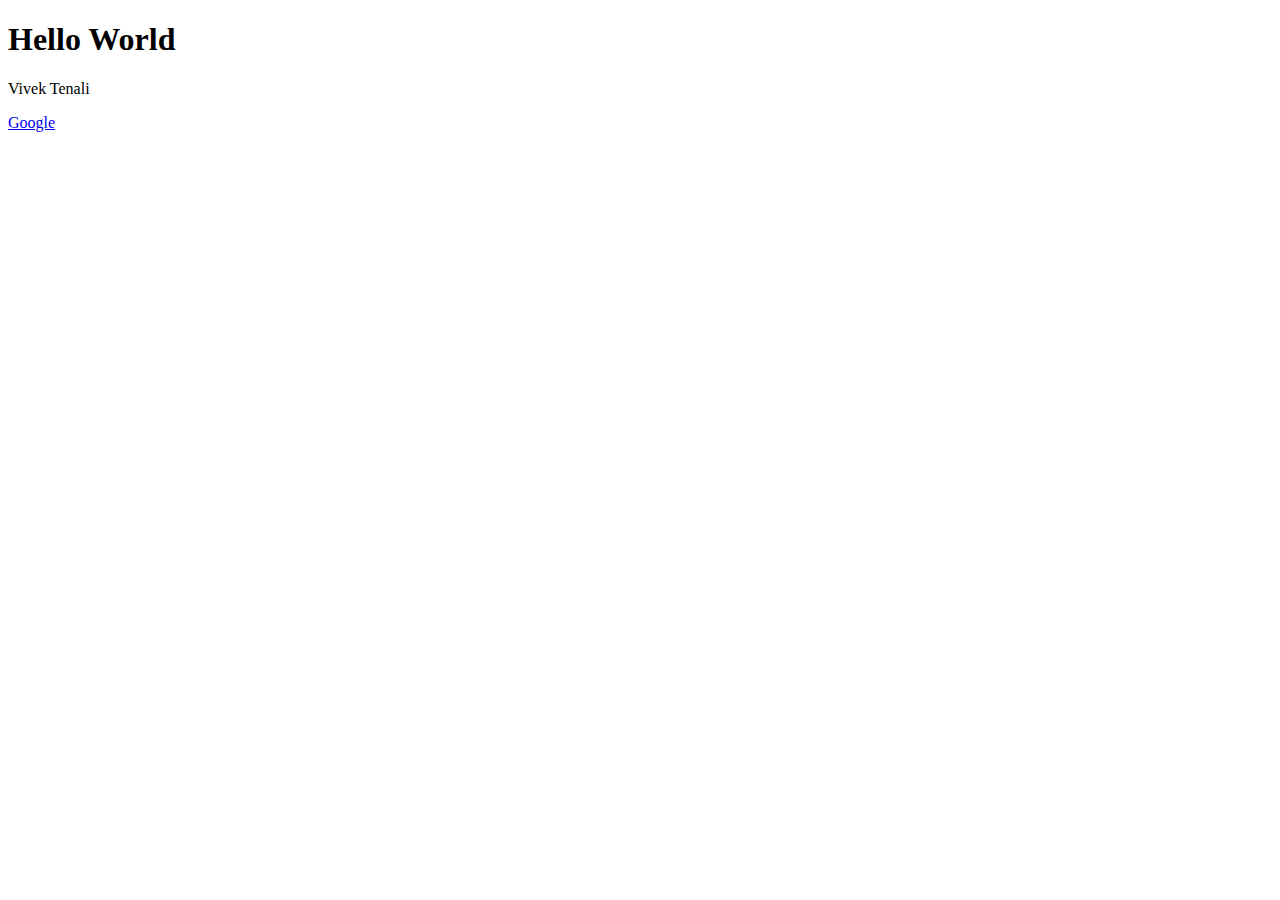
<file: 01Hello/index.html>
<!DOCTYPE html>
<html lang="en">
<head>
    <meta charset="UTF-8">
    <meta http-equiv="X-UA-Compatible" content="IE=edge">
    <meta name="viewport" content="width=device-width, initial-scale=1.0">
    <title>Document</title>
</head>
<body>
    <h1>Hello World</h1>
    <p>Vivek Tenali</p>
    <a href="https://www.google.com/" target='_blank'>Google</a>
</body>
</html>
</file>
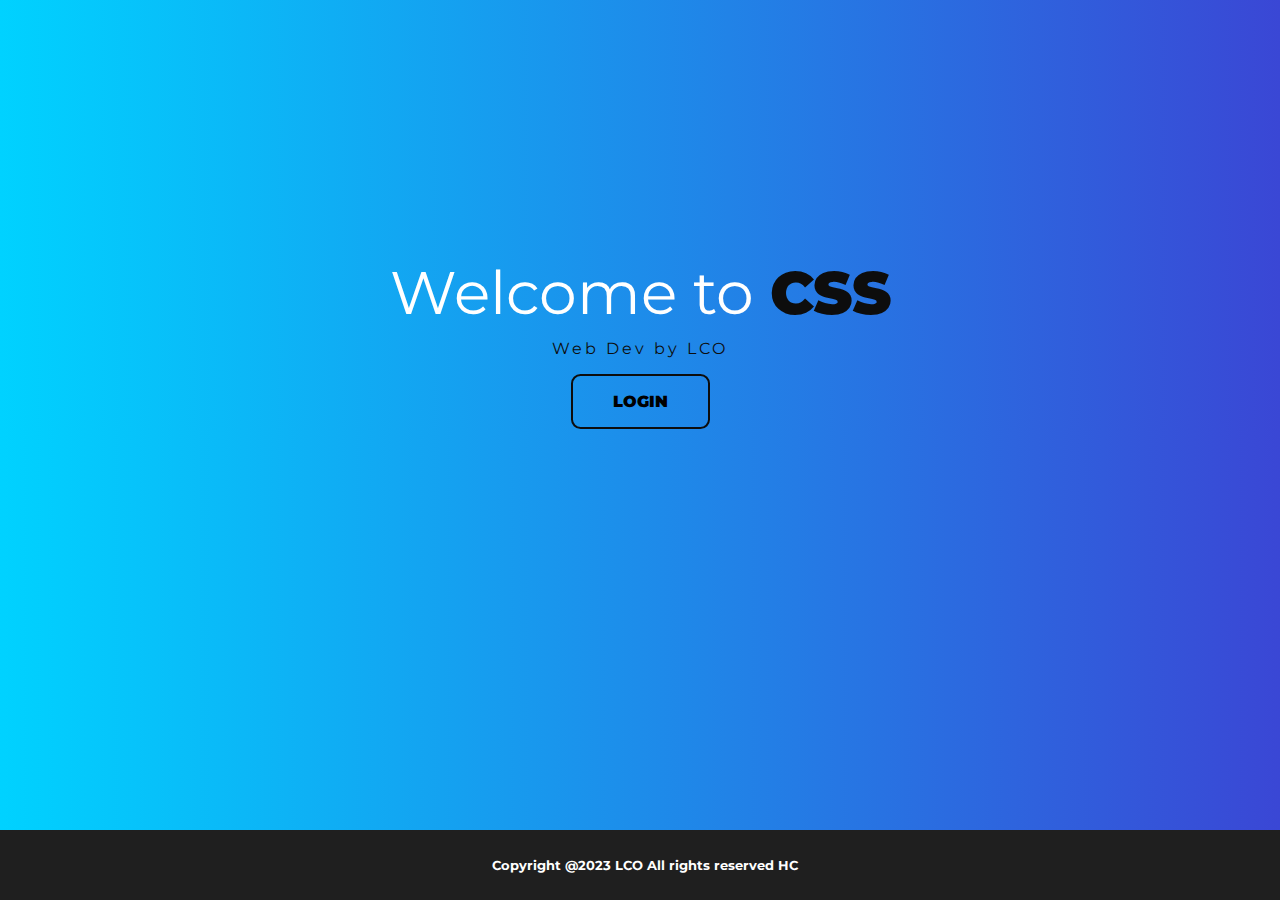
<file: 04LandingpageMediaQ/index.html>
<!DOCTYPE html>
<html lang="en">
   <head>
      <meta charset="UTF-8">
      <meta http-equiv="X-UA-Compatible" content="IE=edge">
      <meta name="viewport" content="width=device-width, initial-scale=1.0">
      <title>Landing Page</title>
      <link rel="stylesheet" href="./CSS/style.css">
   </head>
   <body>
      <div class="text-container">
         <h1>Welcome to <span>CSS</span></h1>
         <p>Web Dev by LCO</p>
      </div>
      <button class="btn lco">Login</button>
      <footer>
         <h5>Copyright @2023 LCO All rights reserved HC</h5>
      </footer>
   </body>
</html>
</file>
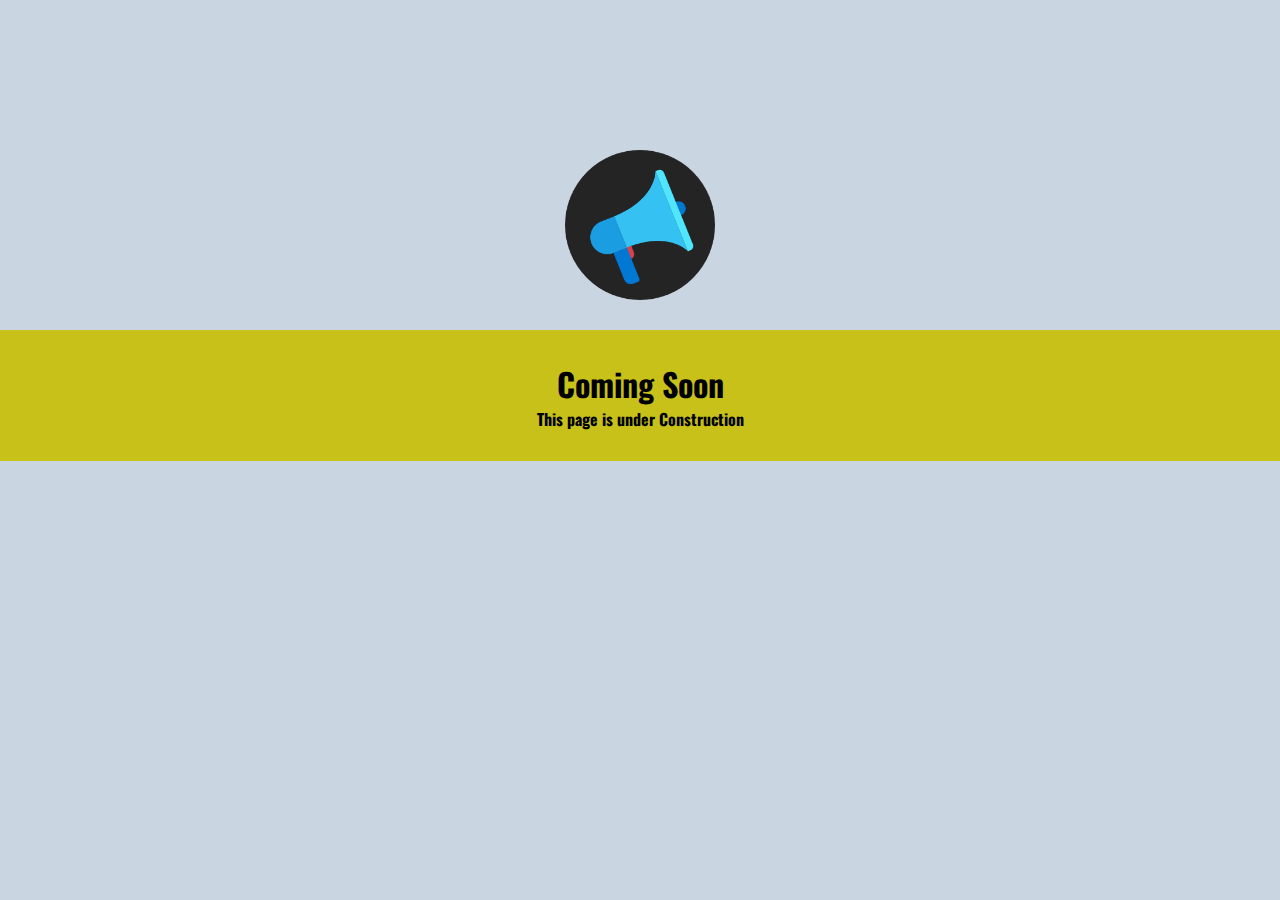
<file: 05Comingsoon/index.html>
<!DOCTYPE html>
<html lang="en">
   <head>
      <meta charset="UTF-8">
      <meta http-equiv="X-UA-Compatible" content="IE=edge">
      <meta name="viewport" content="width=device-width, initial-scale=1.0">
      <title>Coming Soon</title>
      <link rel="stylesheet" href="./css/style.css">
   </head>
   <body>
      <img src="./images/icon.png" alt="icon">
      <div class="text-container">
         <h1>Coming Soon</h1>
         <p>This page is under Construction</p>
      </div>
   </body>
</html>
</file>
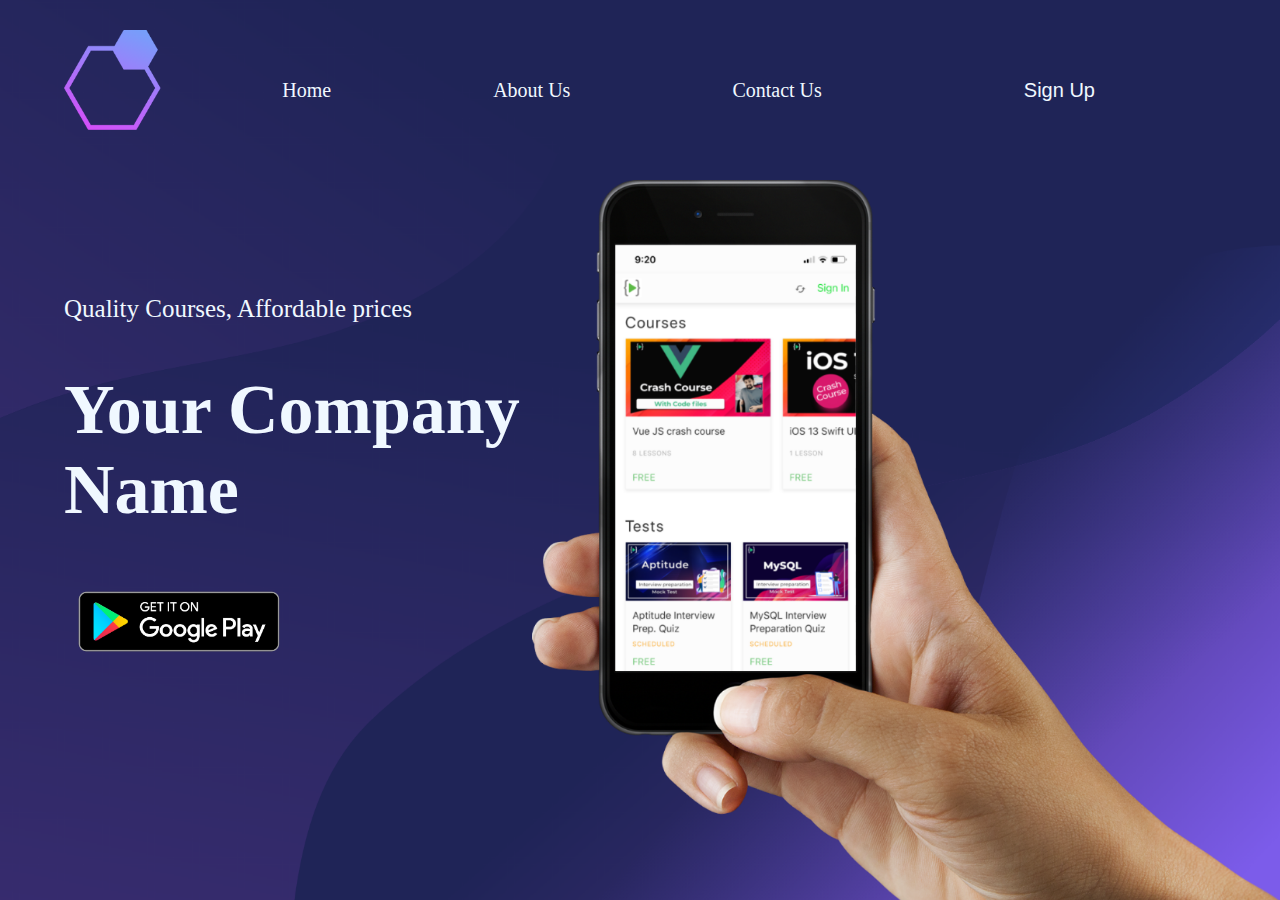
<file: 06Applanding/index.html>
<!DOCTYPE html>
<html lang="en">
   <head>
      <meta charset="UTF-8">
      <meta http-equiv="X-UA-Compatible" content="IE=edge">
      <meta name="viewport" content="width=device-width, initial-scale=1.0">
      <title>App landing page</title>
      <link rel="stylesheet" href="https://cdnjs.cloudflare.com/ajax/libs/font-awesome/6.2.1/css/all.min.css" integrity="sha512-MV7K8+y+gLIBoVD59lQIYicR65iaqukzvf/nwasF0nqhPay5w/9lJmVM2hMDcnK1OnMGCdVK+iQrJ7lzPJQd1w==" crossorigin="anonymous" referrerpolicy="no-referrer" />
      <link rel="stylesheet" href="./css/style.css">
   </head>
   <body>
      <nav>
         <div class="brand-img">
            <div >
               <img src="./imgs/logo.png" alt="" class="brand-logo">
            </div>
         </div>
         <ul class="nav-items">
            <li class="nav-item"><a href="#" class="nav-link">Home</a></li>
            <li class="nav-item"><a href="#" class="nav-link">About Us</a></li>
            <li class="nav-item"><a href="#" class="nav-link">Contact Us</a></li>
            <li class="nav-item">
               <button class="nav-link nav-button">Sign Up</button>
            </li>
         </ul>
         <div class="nav-menu-icon">
            <i class="fa-solid fa-bars"></i>
         </div>
      </nav>
      <main class="container">
         <div class="col col-1">
            <p>Quality Courses, Affordable prices</p>
            <h1>Your Company Name</h1>
            <img src="./imgs/google-play-badge.png" alt="" class="google-play-logo">
         </div>
         <div class="col col-2">
            <img src="./imgs/phone-image.png" alt="" class="phone-img">
         </div>
      </main>
   </body>
</html>
</file>
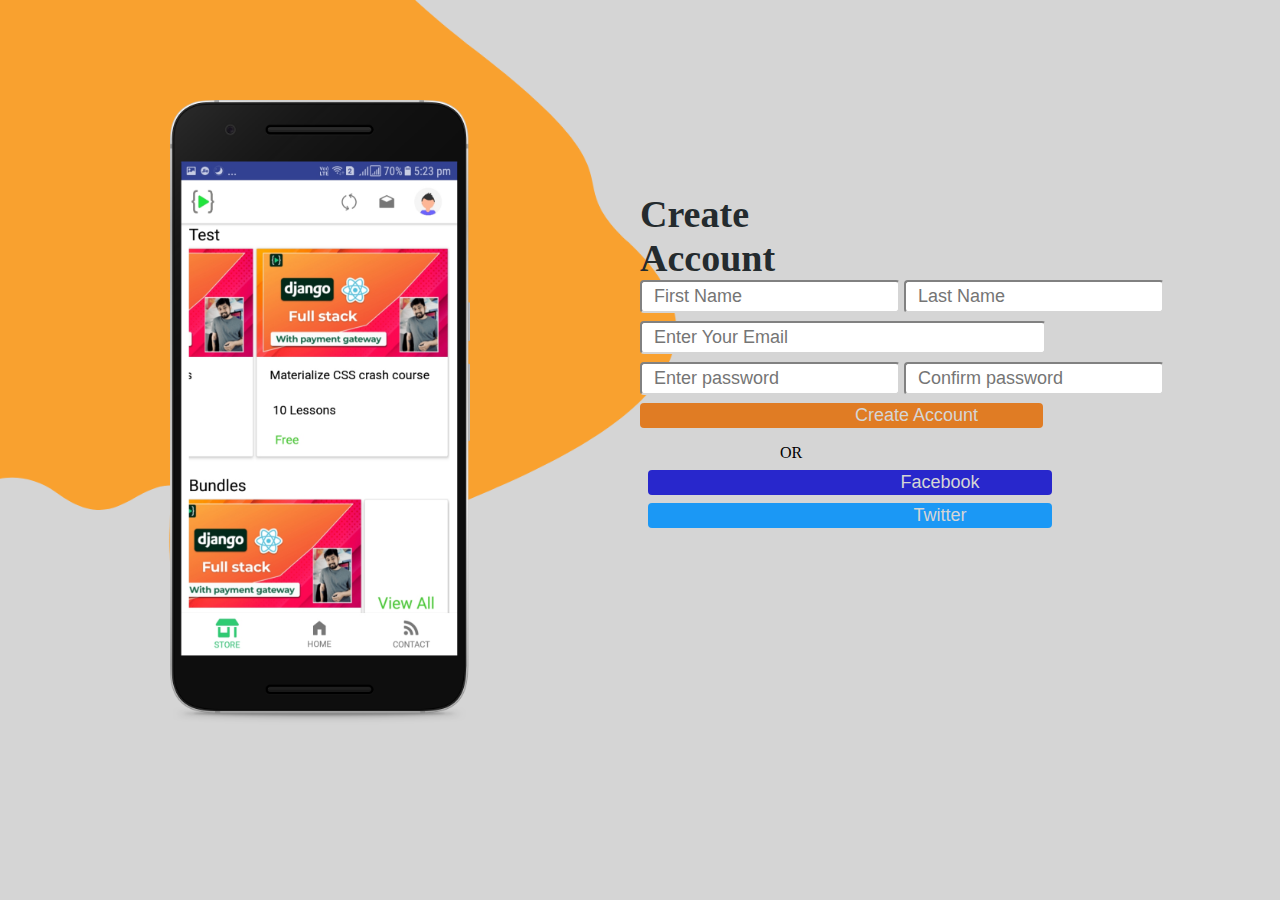
<file: 07Registration/index.html>
<!DOCTYPE html>
<html lang="en">
<head>
    <meta charset="UTF-8">
    <meta http-equiv="X-UA-Compatible" content="IE=edge">
    <meta name="viewport" content="width=device-width, initial-scale=1.0">
    <title>Registration | LCO</title>
    <link rel="stylesheet" href="./css/style.css">
</head>
<body>
    <main>
       <section class="flex">
        <img src="./imgs/yellow-blob.png" class="yellow-img" alt="" >
        <img src="./imgs/mobile.png" class="mobile-img" alt="" width="20%">
       </section>

       <section class="flex form-section">
        <h1>Create Account</h1>

        <form action="#" class="form" method="post">
          <div>
            <input type="text" placeholder="First Name" class="Form-input">
            <input type="text" placeholder="Last Name" class="Form-input">
          </div>
          <input type="email" placeholder="Enter Your Email" class="Form-input email-input">
          <div>
            <input type="password" placeholder="Enter password" class="Form-input">
            <input type="text" placeholder="Confirm password" class="Form-input">
          </div>
          <button class="btn btn-account">Create Account</button>
        </form>
        
        <div>
            <div class="divider">OR</div>
        </div>
        <button class="btn btn-facebook">Facebook</button>
        <button class="btn btn-Twitter  ">Twitter</button>
       </section>
    </main>
</body>
</html>
</file>
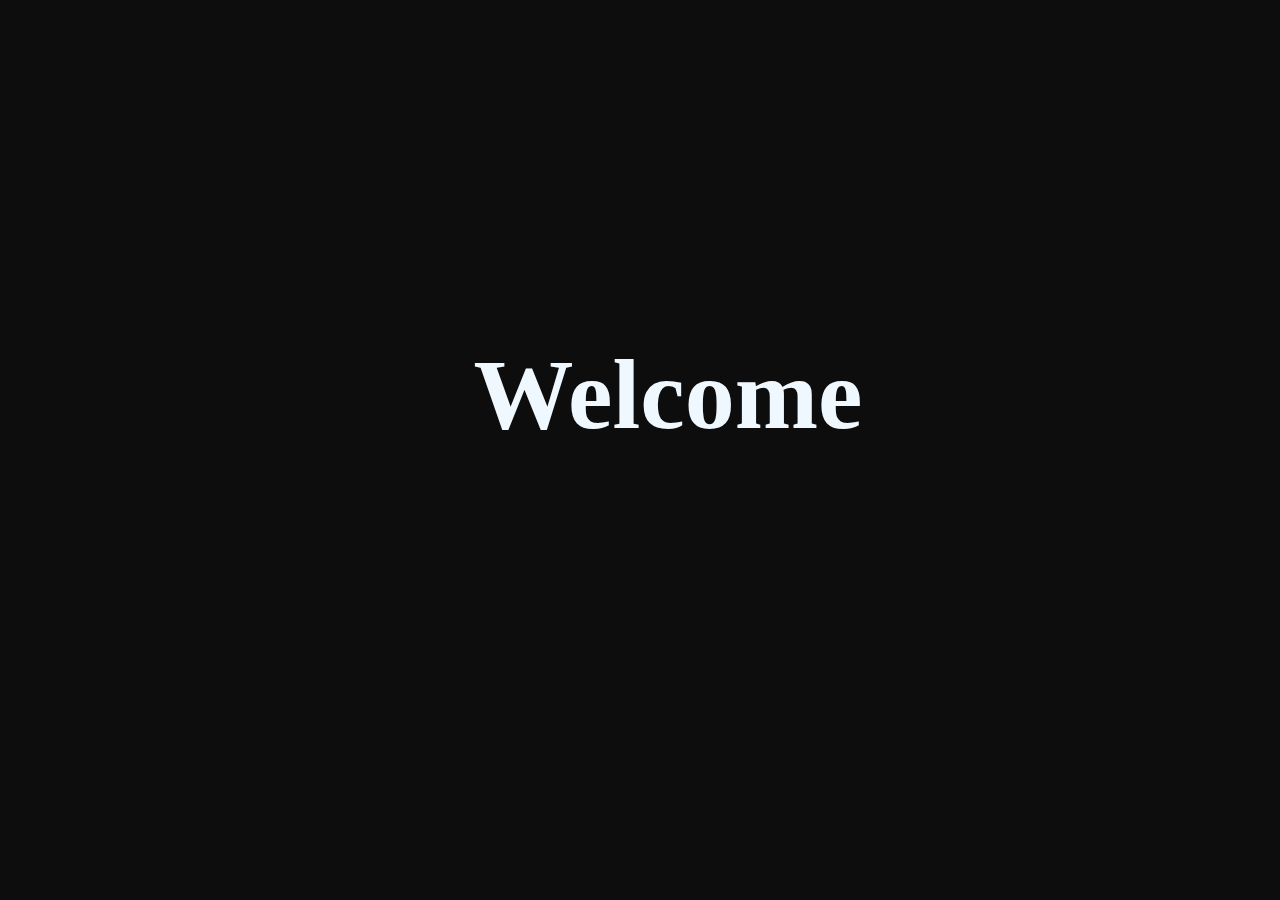
<file: 08Animation/index.html>
<html lang="en">
<head>
    <meta charset="UTF-8">
    <meta http-equiv="X-UA-Compatible" content="IE=edge">
    <meta name="viewport" content="width=device-width, initial-scale=1.0">
    <title>Animation</title>
    <link
    rel="stylesheet"
    href="https://cdnjs.cloudflare.com/ajax/libs/animate.css/4.1.1/animate.min.css"
  />
    <link rel="stylesheet" href="style.css">
</head>
<body>
    <div class="container">
        <h1 class="animate__animated animate__bounce">Welcome</h1>
    </div>
</body>
</html>
</file>
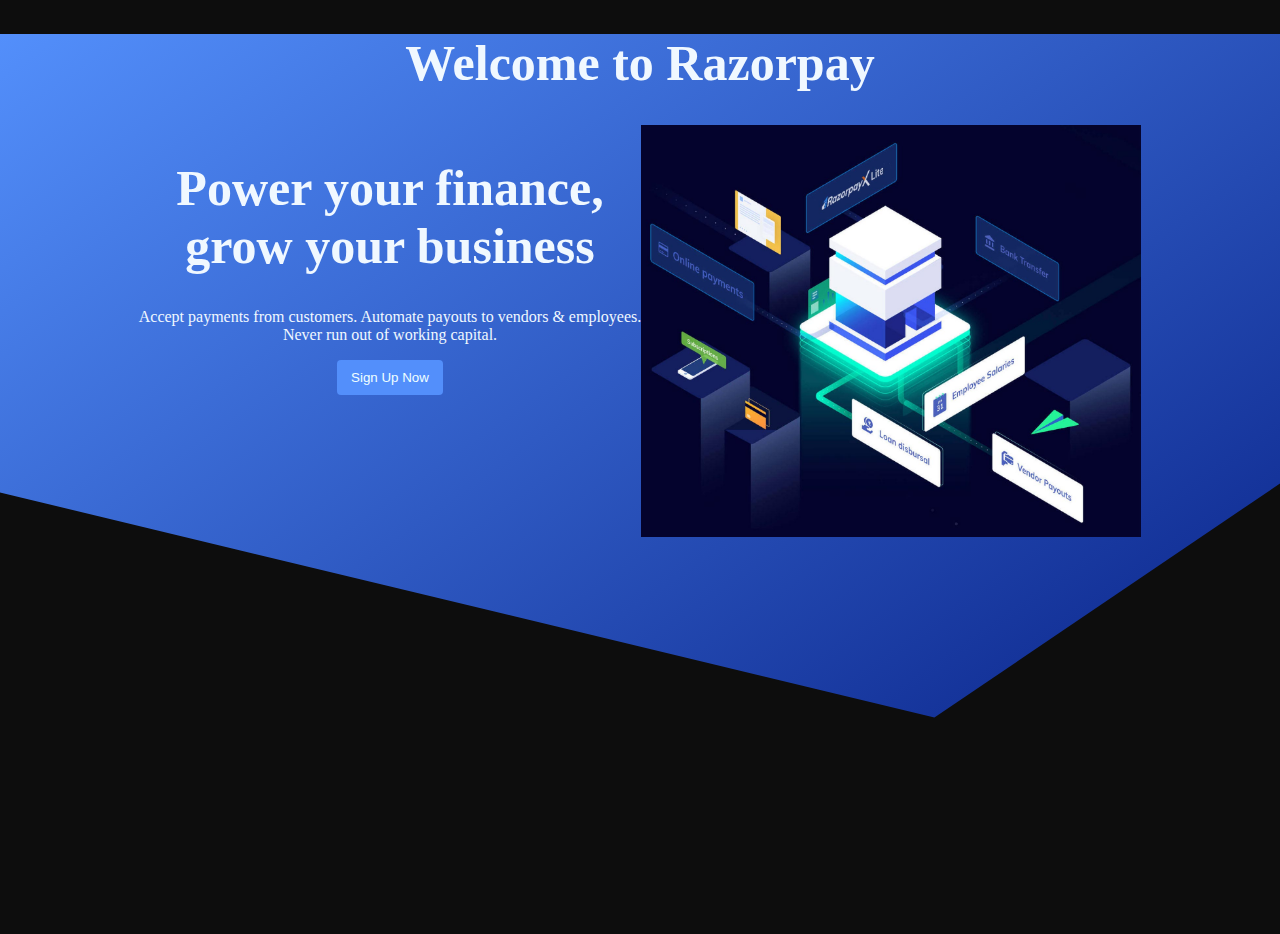
<file: 09Razorpay/index.html>
<!DOCTYPE html>
<html lang="en">
   <head>
      <meta charset="UTF-8">
      <meta http-equiv="X-UA-Compatible" content="IE=edge">
      <meta name="viewport" content="width=device-width, initial-scale=1.0">
      <link rel="stylesheet" href="style.css">
      <title>Razorpay</title>
   </head>
   <body>
      <div class="main">
         <h1>Welcome to Razorpay</h1>
         <div class="container">
            <div class="left">
               <h1>Power your finance, <br> grow your business</h1>
               <p>Accept payments from customers. Automate payouts to vendors & employees. <br> Never run out of working capital.</p>
               <button>Sign Up Now</button>
            </div>
            <div class="right">
               <img src="./illustration-desktop.4a9233fc.jpg" width="500px" alt="">
            </div>
         </div>
      </div>
   </body>
</html>
</file>
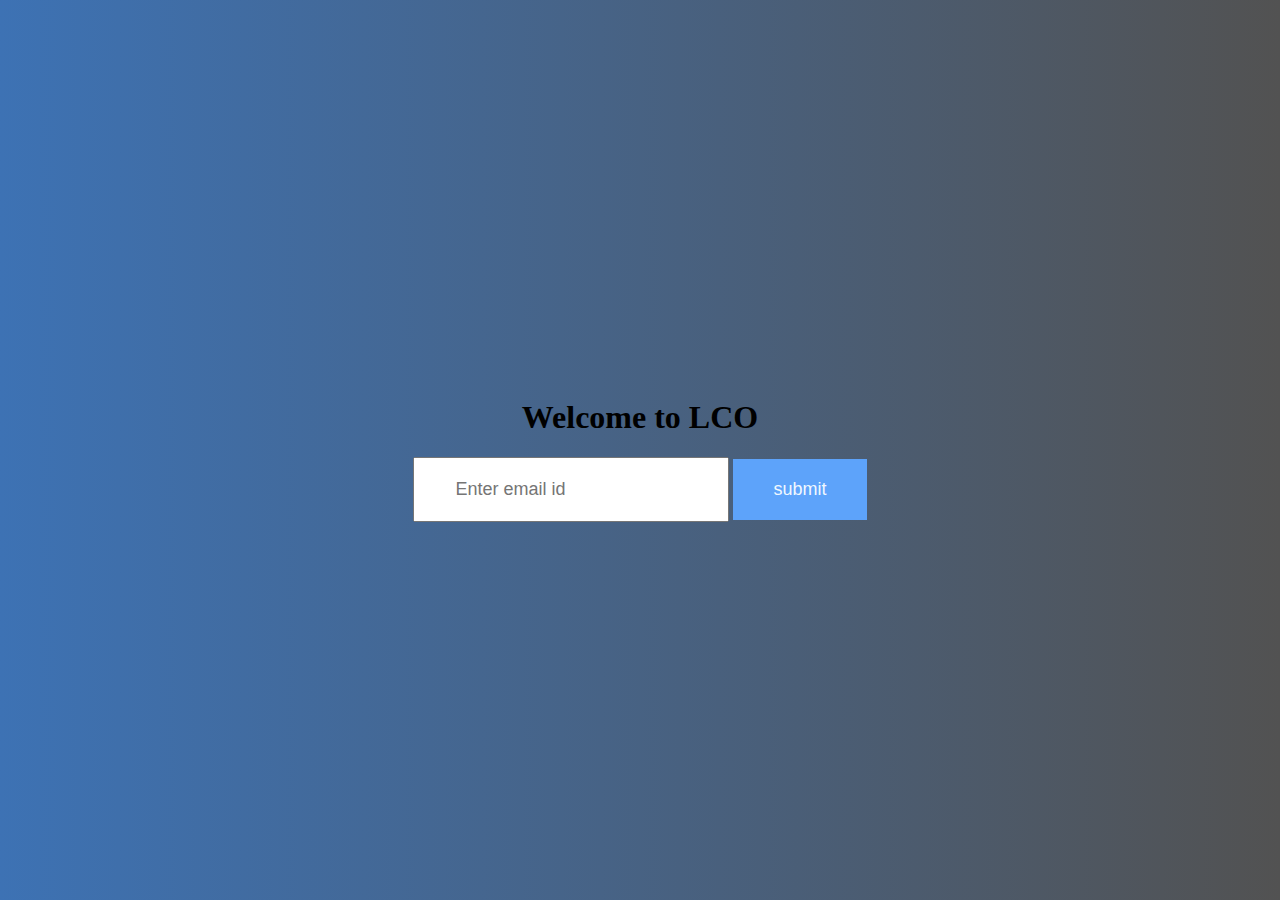
<file: 10Flexbox/01/index.html>
<!DOCTYPE html>
<html lang="en">
  <head>
    <meta charset="UTF-8" />
    <meta http-equiv="X-UA-Compatible" content="IE=edge" />
    <meta name="viewport" content="width=device-width, initial-scale=1.0" />
    <title>FlexBox</title>
    <link rel="stylesheet" href="style.css" />
  </head>
  <body>
    <div class="main">
        <h1>Welcome to LCO</h1>
      <form action="" class="submitform">
        <input type="text" placeholder="Enter email id" />
        <input type="submit" value="submit" class="submit" />
      </form>
    </div>
  </body>
</html>
</file>
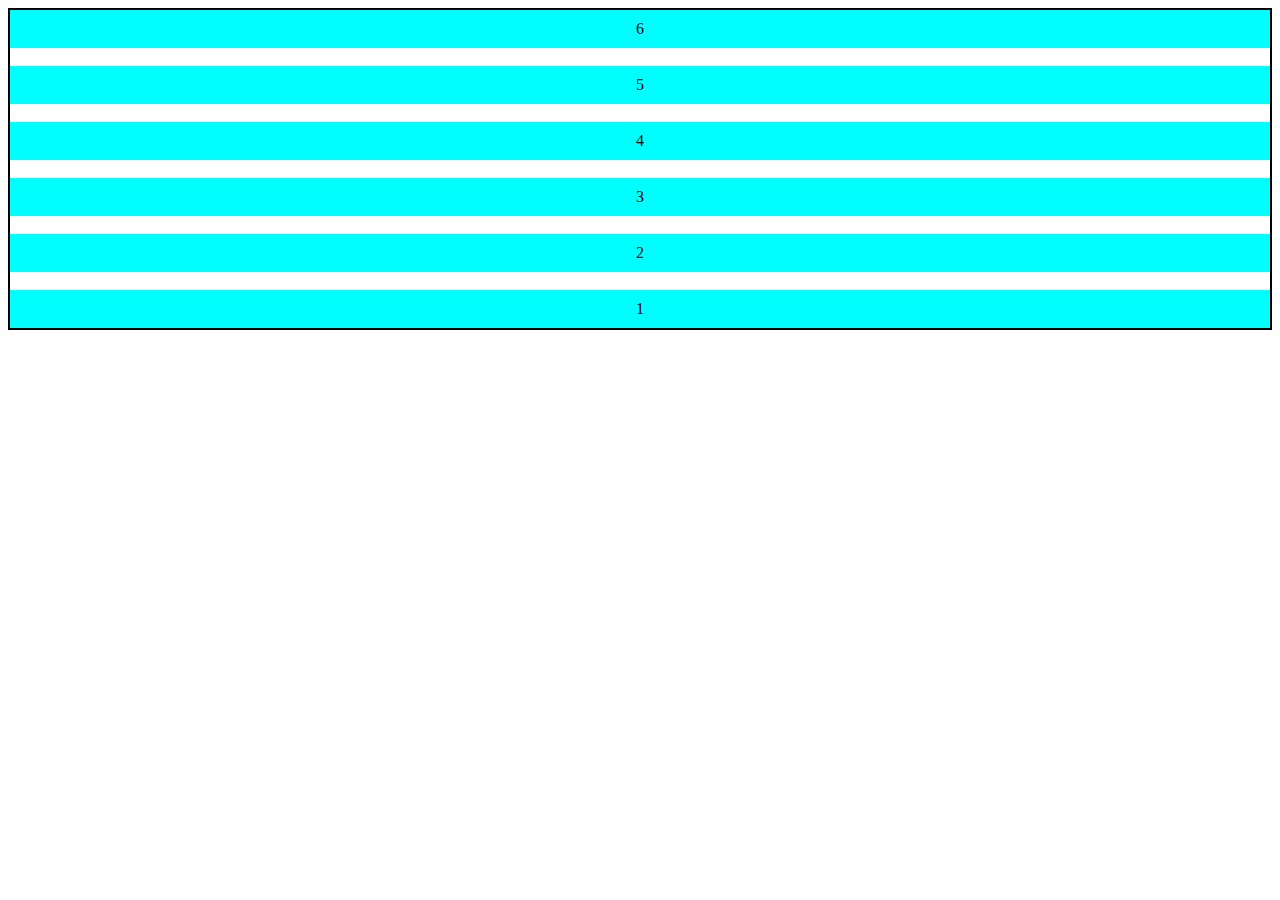
<file: 10Flexbox/02/index.html>
<!DOCTYPE html>
<html lang="en">
<head>
    <meta charset="UTF-8">
    <meta http-equiv="X-UA-Compatible" content="IE=edge">
    <meta name="viewport" content="width=device-width, initial-scale=1.0">
    <title>FlexBox</title>
    <link rel="stylesheet" href="style.css">
</head>
<body>
    <div class="container">
       <div class="bg">1</div>
       <br>
       <div class="bg">2</div>
       <br>
       <div class="bg">3</div>
       <br>
       <div class="bg">4</div>
       <br>
       <div class="bg">5</div>
        <br>
       <div class="bg">6</div>
    </div>
</body>
</html>
</file>
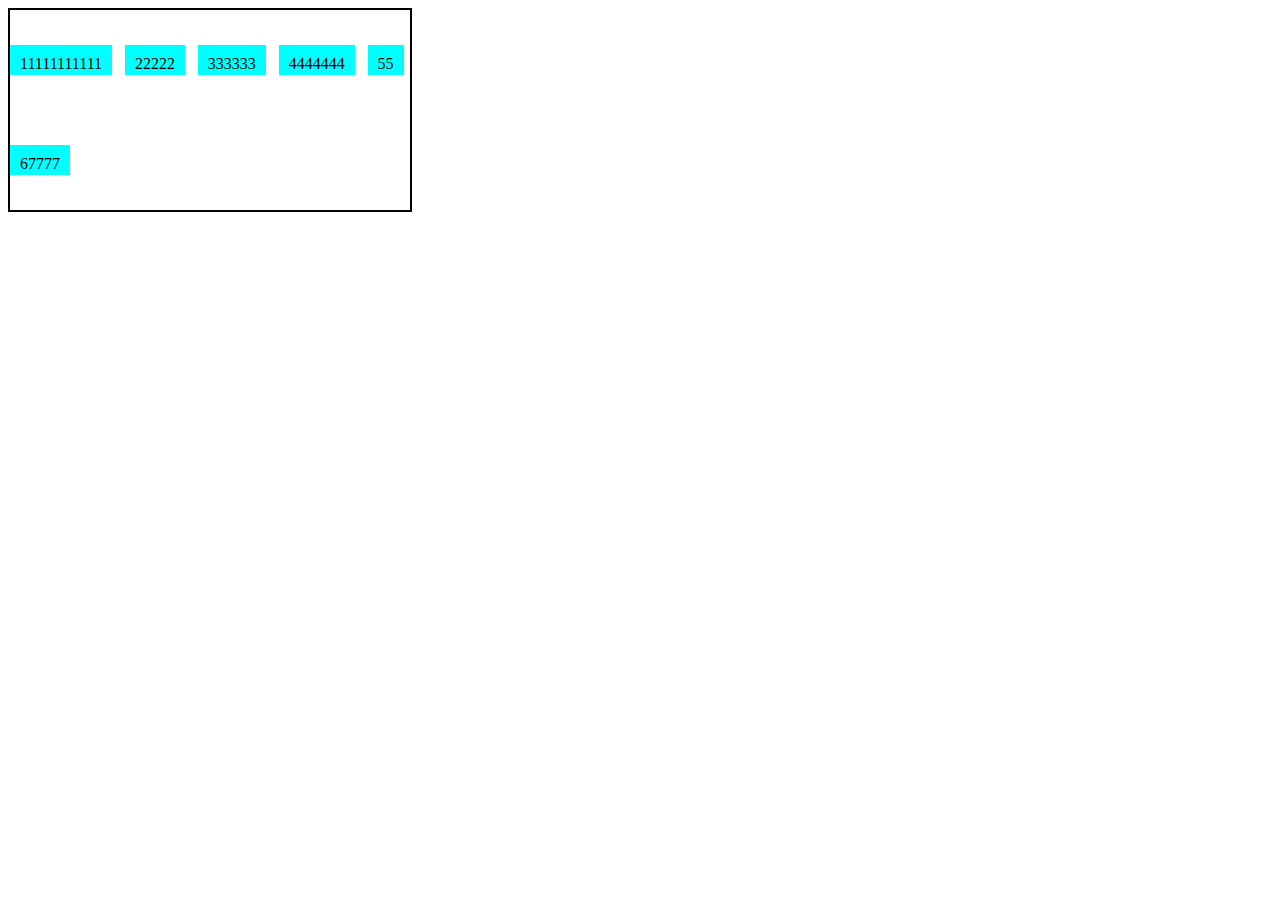
<file: 10Flexbox/03/index.html>
<!DOCTYPE html>
<html lang="en">
<head>
    <meta charset="UTF-8">
    <meta http-equiv="X-UA-Compatible" content="IE=edge">
    <meta name="viewport" content="width=device-width, initial-scale=1.0">
    <title>FlexBox</title>
    <link rel="stylesheet" href="../03/style.css">
</head>
<body>
    <div class="container">
       <div class="bg">11111111111</div>
       <br>
       <div class="bg">22222</div>
       <br>
       <div class="bg">333333</div>
       <br>
       <div class="bg">4444444</div>
       <br>
       <div class="bg">55</div>
        <br>
       <div class="bg">67777</div>
    </div>
</body>
</html>
</file>
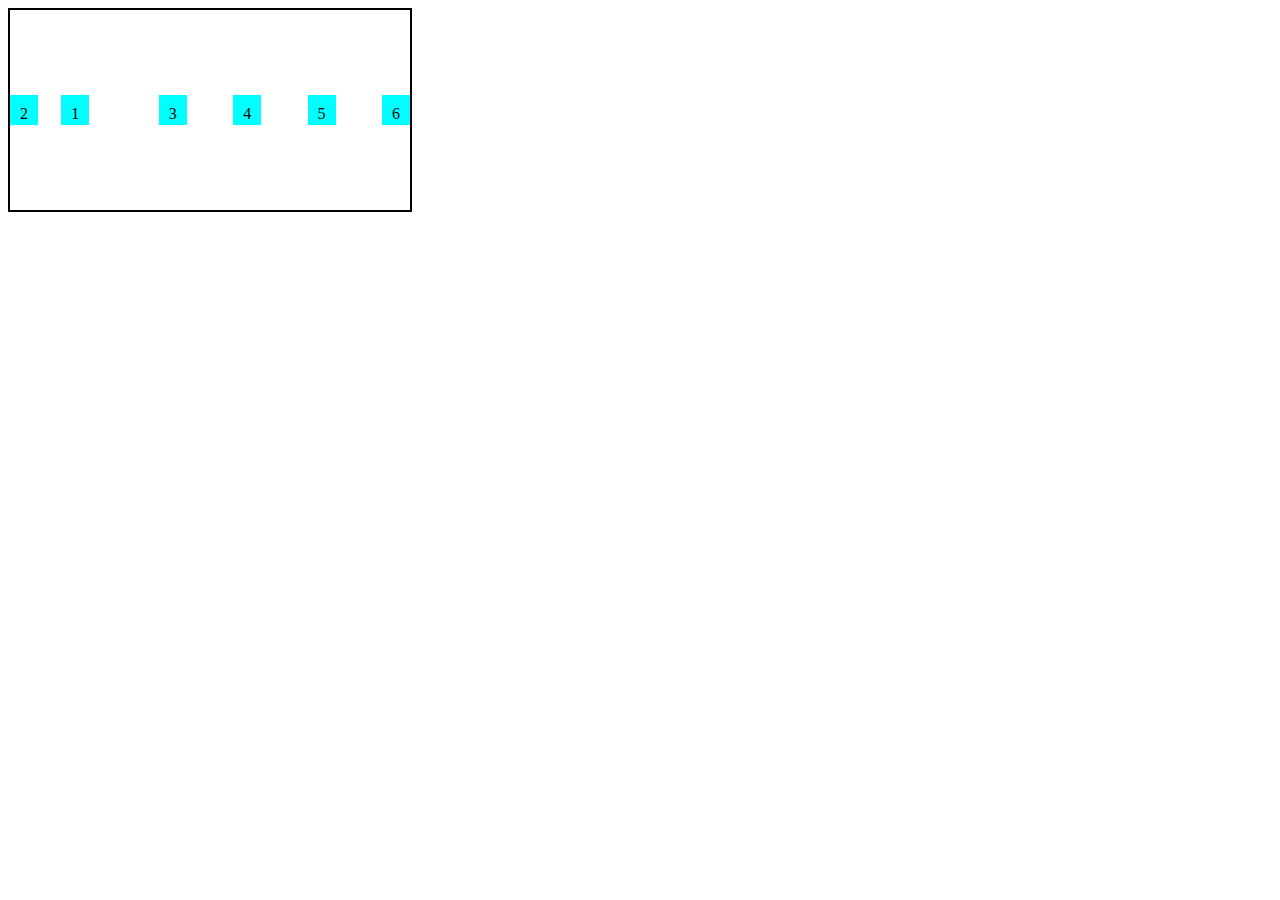
<file: 10Flexbox/04/index.html>
<!DOCTYPE html>
<html lang="en">
<head>
    <meta charset="UTF-8">
    <meta http-equiv="X-UA-Compatible" content="IE=edge">
    <meta name="viewport" content="width=device-width, initial-scale=1.0">
    <title>FlexBox</title>
    <link rel="stylesheet" href="../04/style.css">
</head>
<body>
    <div class="container">
       <div class="bg">1</div>
       <br>
       <div class="bg">2</div>
       <br>
       <div class="bg">3</div>
       <br>
       <div class="bg">4</div>
       <br>
       <div class="bg">5</div>
        <br>
       <div class="bg">6</div>
    </div>
</body>
</html>
</file>
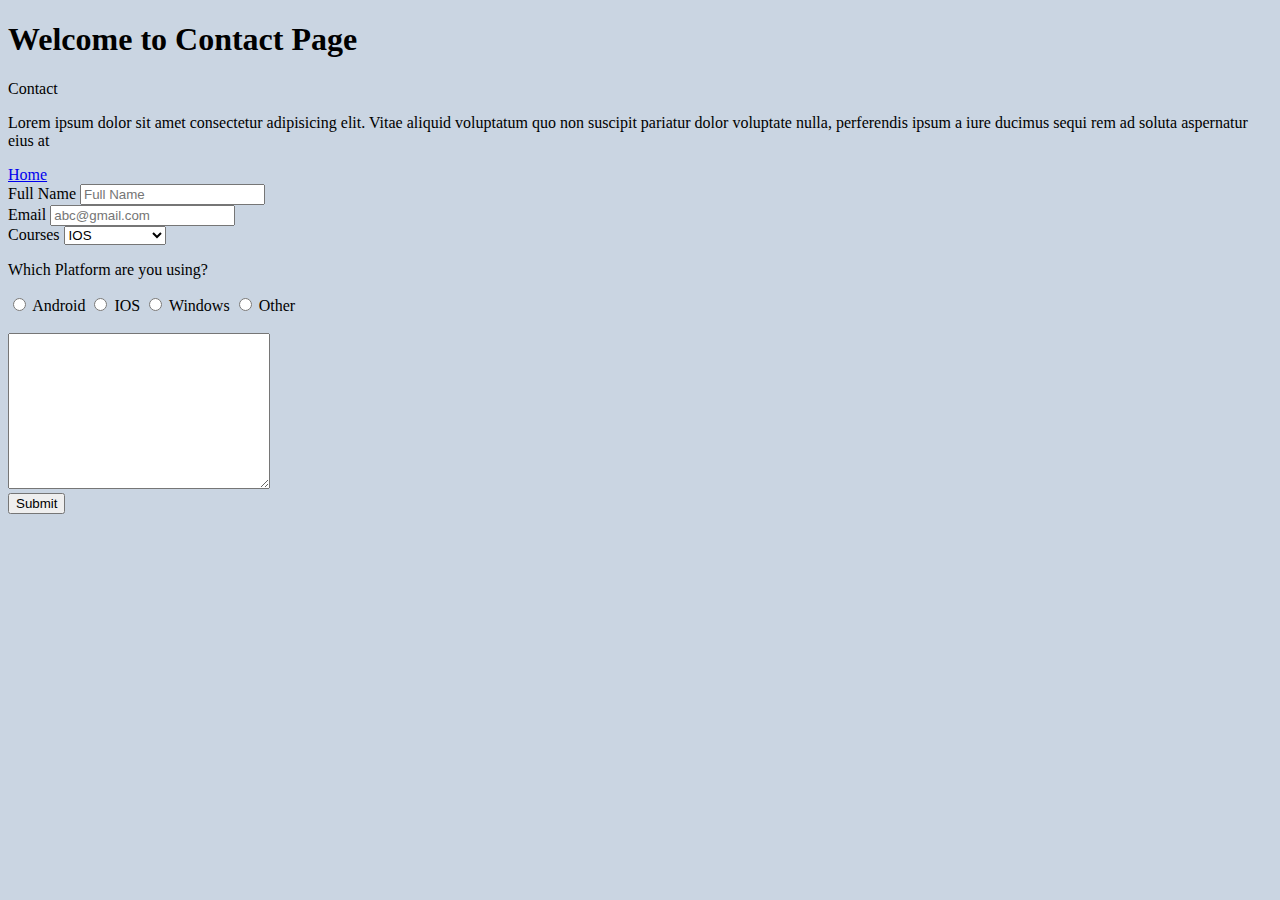
<file: 03HTML/Contact/contact.html>
<!DOCTYPE html>
<html lang="en">
   <head>
      <meta charset="UTF-8">
      <meta http-equiv="X-UA-Compatible" content="IE=edge">
      <meta name="viewport" content="width=device-width, initial-scale=1.0">
      <title>Contact</title>
      <style>
         body{
         background-color: #CAD5E2;
         }
      </style>
   </head>
   <body>
      <h1>Welcome to Contact Page</h1>
      <p>Contact</p>
      <p>Lorem ipsum dolor sit amet consectetur adipisicing elit. Vitae aliquid voluptatum quo non suscipit pariatur dolor voluptate nulla, perferendis ipsum a iure ducimus sequi rem ad soluta aspernatur eius at</p>
      <a href="../index.html">Home</a>
      <form method="post" action="">
         <label for="Full Name">Full Name</label>
         <input type="text" name="Full Name" placeholder="Full Name">
         <br>
         <label for="email">Email</label>
         <input type="email" name="email" placeholder="abc@gmail.com">
         <br>
         <label for="courses">Courses</label>
         <select name="courses">
            <option value="ios">IOS</option>
            <option value="htmlcss">HTML & CSS</option>
            <option value="docker">Docker</option>
            <option value="aws">AWS</option>
         </select>
         <p>Which Platform are you using?</p>
         <input type="radio" name="Android" id>
         <label for="courses">Android</label>
         <input type="radio" name="IOS" id>
         <label for="courses">IOS</label>
         <input type="radio" name="Windows" id>
         <label for="courses">Windows</label>
         <input type="radio" name="Other" id>
         <label for="courses">Other</label>
         <BR></BR>
         <textarea name="" id="" cols="30" rows="10"></textarea>
         <br>
         <button>Submit</button>
      </form>
   </body>
</html>
</file>
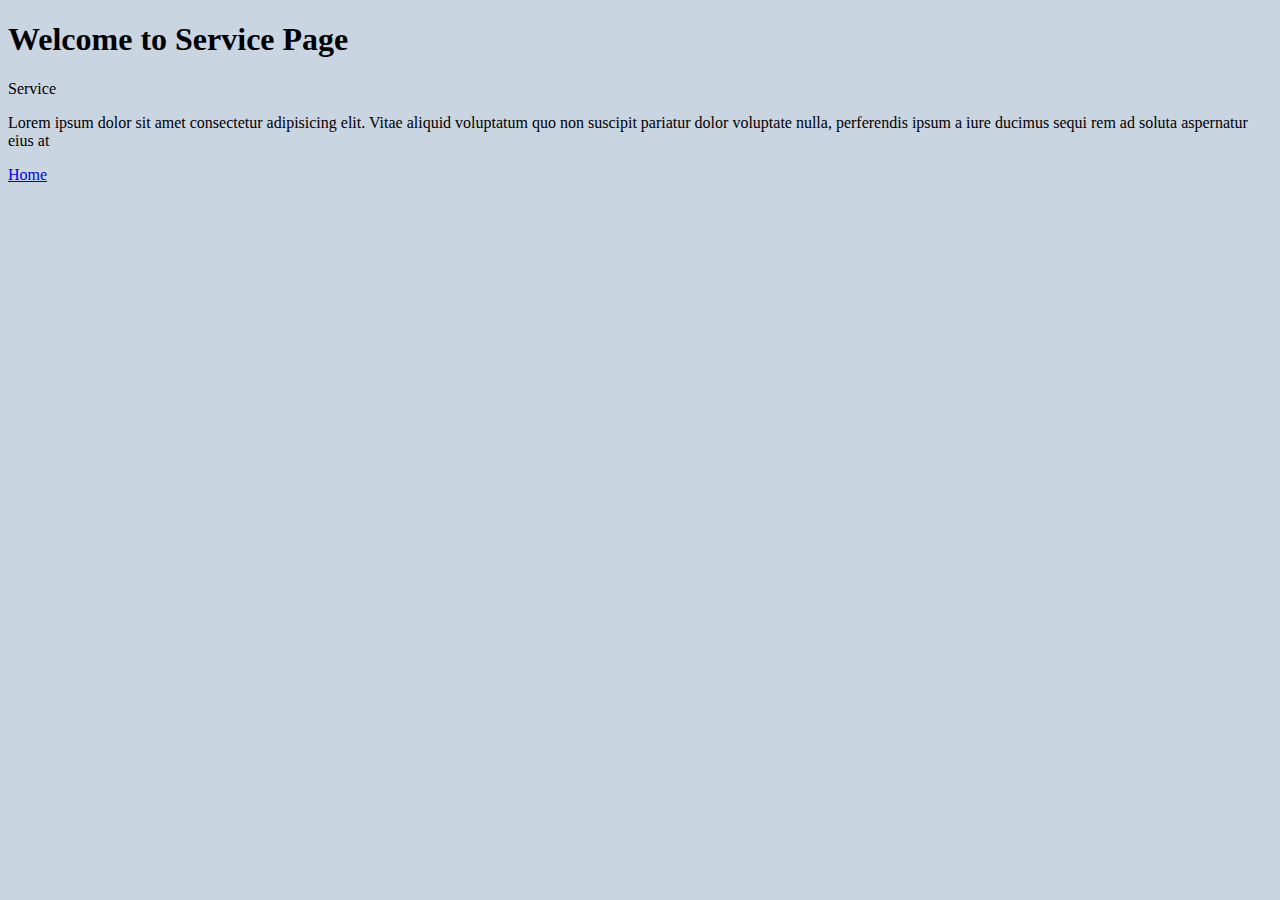
<file: 03HTML/Service/service.html>
<!DOCTYPE html>
<html lang="en">
   <head>
      <meta charset="UTF-8">
      <meta http-equiv="X-UA-Compatible" content="IE=edge">
      <meta name="viewport" content="width=device-width, initial-scale=1.0">
      <title>Service</title>
      <style>
         body{
         background-color: #CAD5E2;
         }
      </style>
   </head>
   <body>
      <h1>Welcome to Service Page</h1>
      <p>Service</p>
      <p>Lorem ipsum dolor sit amet consectetur adipisicing elit. Vitae aliquid voluptatum quo non suscipit pariatur dolor voluptate nulla, perferendis ipsum a iure ducimus sequi rem ad soluta aspernatur eius at</p>
      <a href="../index.html">Home</a>
   </body>
</html>
</file>
<file: 04LandingpageMediaQ/CSS/style.css>
@import url("https://fonts.googleapis.com/css2?family=Montserrat:wght@400;900&display=swap");


body {
	background: linear-gradient(90deg, #00d2ff 0%, #3a47d5 100%);
	color: #ffffff;
	margin: 0px;
	padding: 0px;
	font-family: 'Montserrat', sans-serif;
}


h1 {
	font-size: 60px;
	font-weight: 400;
}


span {
	font-weight: 900;
	color: #0D0D0D;
}

p {
	margin-top: -30px;
	color: #0D0D0D;
	letter-spacing: 3px;
}

.text-container {
	text-align: center;
	margin-top: 20%;

}


button {
	display: block;
	margin: auto;
}


.btn {
	background-color: transparent;
	border: 2px solid #0D0D0D;
	border-radius: 0.6em;
	font-style: normal;
	font-size: 1rem;
	font-weight: 900;
	padding: 1.0em 2.5em;
	cursor: grab;
	text-align: center;
	text-transform: uppercase;
	font-family: 'Montserrat', sans-serif;
}

.btn:hover {
	color: #ffffff;
	outline: 0;
}

.lco {
	transition: 300ms ease-in-out;
}

.lco:hover {
	box-shadow: 0 0 40px 40px #1f1F1F inset;
}

footer {
	background-color: #1f1F1F;
	padding: 5px;
	text-align: center;
	position: fixed;
	bottom: 0px;
	width: 100%;
	margin: 0px;
}

@media screen and (max-width: 800px) {
	body {
		background: linear-gradient(90deg, #FED54A 0%, #FF9F4A 100%);
	}

	h1 {
		font-size: 40px;
	}

	span {
		font-size: 60px;
	}
}


@media screen and (max-width: 600px) and (min-width: 400px) {
	body {
		background: linear-gradient(90deg, #E1A2B8 0%, #DB0B5F 100%);
	}

	h1 {
		font-size: 40px;
	}

	span {
		font-size: 60px;
	}
}
</file>
<file: 05Comingsoon/css/style.css>
@import url("https://fonts.googleapis.com/css2?family=Oswald:wght@200;700&display=swap");
body{
background-color: #CAD5E2;
}
*{
margin: 0px;
padding: 0px;
outline: 0px;
}
h1,p{
text-align: center;
font-family: 'Oswald', sans-serif;
font-weight: 700;
}
img{
width: 150px;
margin: 30px auto;
display: block;
margin-top: 150px;
}
.text-container{
background-color: #C7C11A;
height: 100%;
padding: 30px;
}
</file>
<file: 06Applanding/css/style.css>
body {
	background-image: url(../imgs/bg.png);
	height: 100vh;
	background-position: center;
	background-size: cover;
	margin: 0 5%;
}


nav {

	display: flex;
	flex-direction: row;
	height: 20vh;
}

.nav-menu-icon {

	display: none;
}

.nav-items {
	display: flex;
	flex: 1;
	flex-direction: row;
	align-items: center;
	justify-content: space-around;
	list-style-type: none;
}

.nav-link {
	color: aliceblue;
	text-decoration: none;
	font-size: 20px;
}


.brand-logo {
	height: 100px;
	margin-top: 30px;
}

.nav-button {

	background-color: transparent;
	border-color: #8D3DAF;
	padding: 5px 40px;
	border: 0px;
	border-radius: 20px;
	cursor: pointer;
}

.nav-button:hover {
	box-shadow: 0px 0px 100px #8D3DAF inset;
	transition: 300ms ease-in-out;
}


.container {

	display: flex;
	flex-direction: row;
}

.col-1 {
	margin-top: 90px;
	color: aliceblue;

	flex: 1;
}

.col-1 p {
	font-size: 25px;
}

.col-1 h1 {
	font-size: 70px;
}


.col-2 {
	flex: 1;
}

.google-play-logo {
	width: 40%;
}

.phone-img {
	position: absolute;
	right: 0;
	bottom: 0;
	height: 80%;
}


@media only screen and (max-width: 1157px) {
	.phone-img {
		height: 70%;
	}
}


@media only screen and (max-width: 870px) {
	.phone-img {
		display: none;
	}

	.nav-items {
		display: none;
	}

	.nav-menu-icon {
		display: flex;
		font-size: 40px;
		color: aliceblue;
		position: absolute;
		right: 0px;
		margin-right: 70px;
		margin-top: 60px;
	}
}
</file>
<file: 07Registration/css/style.css>
body{
    background-color: #d5d5d5;
}

*{
    margin: 0px;
    outline: 0px;
    padding: 0px;
}

main{
    display: grid;
    grid-template-columns: 1fr 1fr;
    height: 100%;
    position: relative; 
}

.flex{
    display: flex;
    width: 100%;
    justify-content: center;
    align-items:   center ;
}

.yellow-img{
  z-index: -1;
  position: absolute;
  left: 0px;
  top: 0px;
  height: 600px;
}

.mobile-img{
    margin-top: 100PX;
    width: 300px;
}

form{
    width: 100%;
    
}

.form-section{
    display: flex;
    flex-direction: column;
    justify-content: flex-start;
    margin-top: 30%;
  
}

h1{
    font-size: 38px;  
    margin-right: 68%;
    color: #242B2E;
}

input{
    font-size: 18px;
    margin-bottom: 8px;
    border-radius: 4px;
    border-color: #d5d5d5;
    padding: 4px 12px;
}

button{
    display: flex;
    flex-direction: column;
    font-size: 18px;
    margin-bottom: 8px;
    border-radius: 4px;
    border-color: #d5d5d5;
    text-align: center;
    padding: 2px  28px;
    cursor: pointer;
    border: none;
    outline: none;
}

.btn-account{
    background-color: #E07C24;
    color: #d5d5d5;
    width: 63%;
    text-indent: 150px;
}

.btn-facebook{
    background-color: #2827CC;
    color: #d5d5d5;
    width: 63%;
    text-indent: 180px;
    margin-left: 100px;
}

.btn-Twitter{
    background-color: #1B98F5;
    color: #d5d5d5;
    width: 63%;
    text-indent: 180px;
    margin-left: 100px;
}

.btn{
  margin-right: 50%;
}

.divider{
    padding: 8px 0px;
    margin-left: -180px;
}

.email-input{
    width: 59%;
}
</file>
<file: 08Animation/style.css>
body{
    background-color: #0D0D0D;
}

.container{
    color: aliceblue;
    font-size: 50px;
    text-align: center;
    position: absolute;
    text-align: center;
    top: 30%;
    left: 37%;
}
</file>
<file: 09Razorpay/style.css>
body {
	background-color: #0D0D0D;
	padding: 0px;
	outline: 0px;
	margin: 0px;
	overflow: hidden;
}

.main {
	text-align: center;
	color: aliceblue;
	background-image: linear-gradient(to bottom right, #538FFB, #00157a);
	clip-path: polygon(0 0, 100% 0, 100% 50%, 73% 76%, 0 51%, 0% 50%);
	height: 100vh;
}

h1 {
	font-size: 50px;
}

.container {
	display: flex;
	flex-direction: row;
	flex: 2;
	justify-content: center;
	background-color: #07368d00;
}


button {
	padding: 10px 14px;
	background-color: #538FFB;
	color: azure;
	border-radius: 4px;
	border: none;
}
</file>
<file: 10Flexbox/01/style.css>
body {
  background: #525252; /* fallback for old browsers */
  background: -webkit-linear-gradient(
    to right,
    #3d72b4,
    #525252
  ); /* Chrome 10-25, Safari 5.1-6 */
  background: linear-gradient(
    to right,
    #3d72b4,
    #525252
  ); /* W3C, IE 10+/ Edge, Firefox 16+, Chrome 26+, Opera 12+, Safari 7+ */
  padding: 0px;
  outline: 0px;
  margin: 0px;
}
input {
  padding: 20px 40px;
  font-size: large;
}

.submit {
  background-color: #5da3fa;
  border: none;
  color: aliceblue;
  
}


.main{
    height: 100vh;
    width: 100%;
    display: flex;
    flex-direction: column;
    justify-content: center;
    align-items: center;
}
</file>
<file: 10Flexbox/02/style.css>
.bg{
    background-color: aqua;
    padding: 10px 10px;
}

.container{
    border: 2px solid black;
    text-align: center;
    display: flex;
    flex-direction: column-reverse;
}
</file>
<file: 10Flexbox/03/style.css>
.bg{
    background-color: aqua;
    padding: 10px 10px;
    height: 10px;
}

.container{
    border: 2px solid black;
    text-align: center;
    height: 200px;
    width: 400px;
    display: flex;
    flex-direction: row;
    align-items: center;
    justify-content: space-between;
    flex-wrap: wrap;
}
</file>
<file: 10Flexbox/04/style.css>
.bg{
    background-color: aqua;
    padding: 10px 10px;
    height: 10px;
}

.container{
    border: 2px solid black;
    text-align: center;
    height: 200px;
    width: 400px;
    display: flex;
    flex-direction: row;
    align-items: center;
    justify-content: space-between;
    flex-wrap: wrap;
}


.container div:nth-child(3){
    order: -1;
}
</file>
